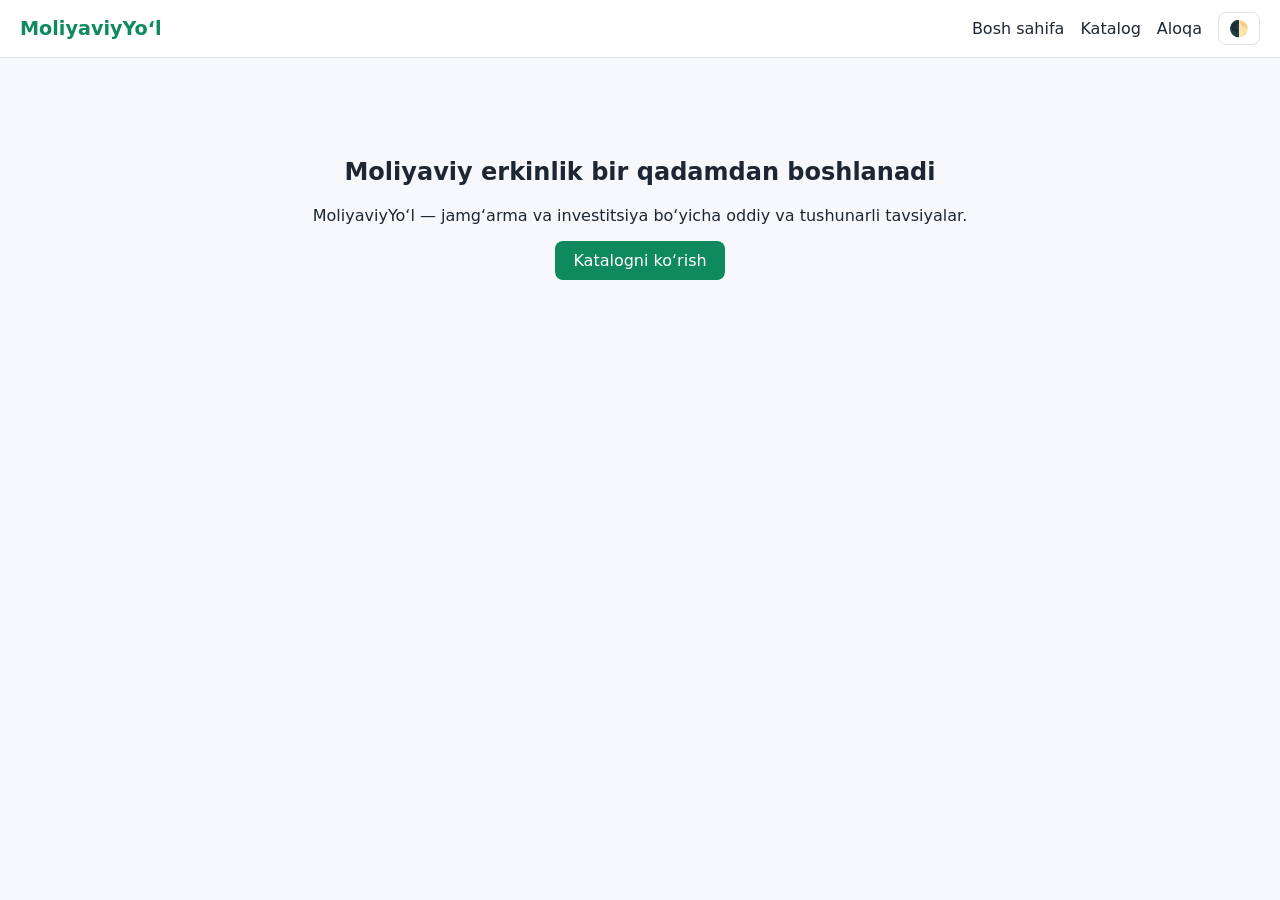
<file: 4-amaliyot/index.html>
<!DOCTYPE html>
<html lang="uz">
<head>
  <meta charset="UTF-8">
  <meta name="viewport" content="width=device-width, initial-scale=1.0">
  <title>MoliyaviyYo‘l — jamg‘arma va investitsiya</title>
  <link rel="stylesheet" href="css/style.css">
</head>
<body>
  <header class="sarlavha">
    <a class="logo" href="index.html">MoliyaviyYo‘l</a>
    <button id="menyu-tugma" class="ikon-tugma" type="button" aria-label="Menyu" aria-expanded="false">☰</button>
    <nav id="menyu">
      <a href="index.html">Bosh sahifa</a>
      <a href="katalog.html">Katalog</a>
      <a href="aloqa.html">Aloqa</a>
      <button id="tema-tugma" class="ikon-tugma" type="button" aria-label="Tungi rejim">🌓</button>
    </nav>
  </header>
  <main class="konteyner-asosiy">
    <section class="qahramon">
      <h1>Moliyaviy erkinlik bir qadamdan boshlanadi</h1>
      <p>MoliyaviyYo‘l — jamg‘arma va investitsiya bo‘yicha oddiy va tushunarli tavsiyalar.</p>
      <a class="tugma" href="katalog.html">Katalogni ko‘rish</a>
    </section>
  </main>
  <script src="js/ui.js"></script>
</body>
</html>
</file>
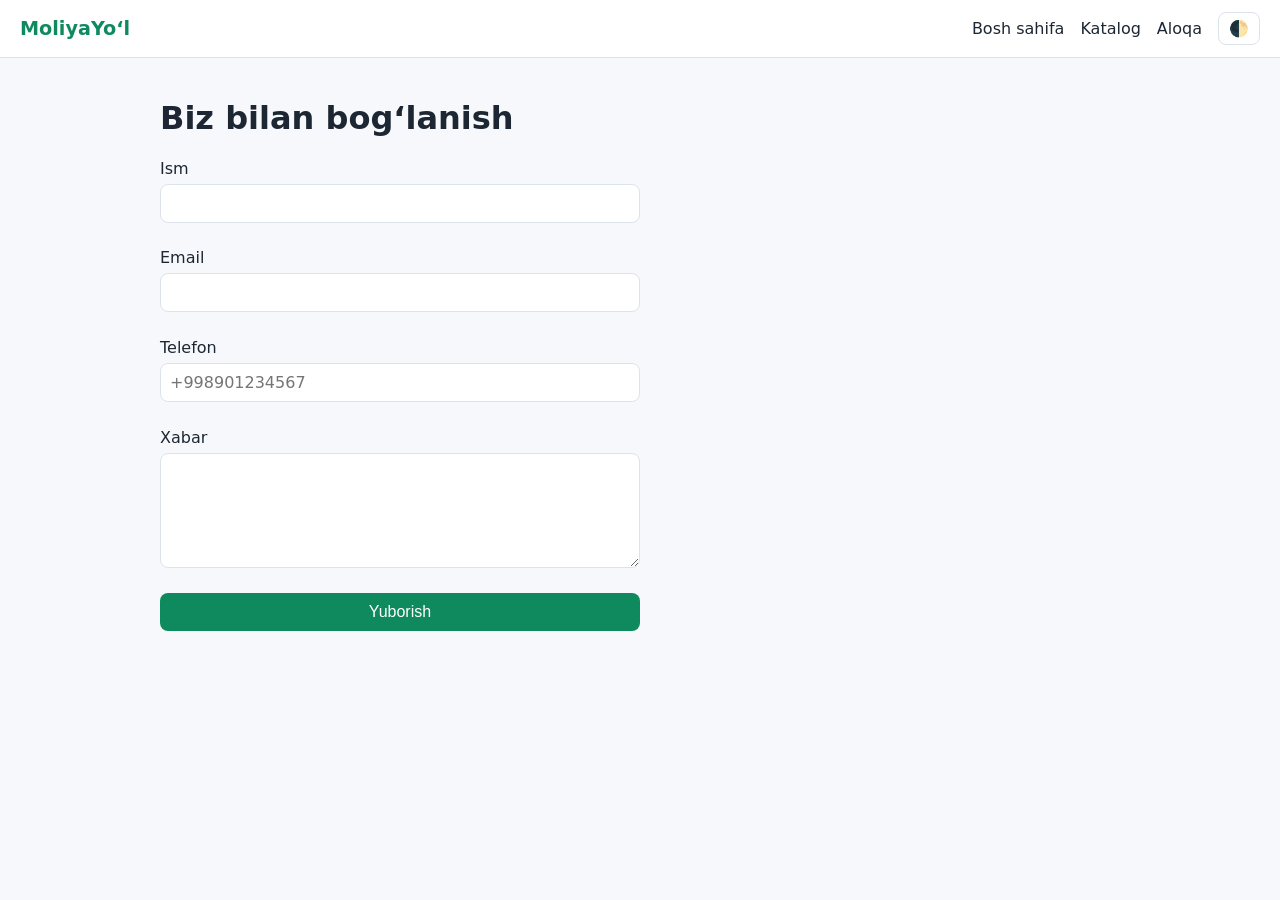
<file: 4-amaliyot/aloqa.html>
<!DOCTYPE html>
<html lang="uz">
<head>
  <meta charset="UTF-8">
  <meta name="viewport" content="width=device-width, initial-scale=1.0">
  <title>Aloqa — MoliyaviyYo‘l</title>
  <link rel="stylesheet" href="css/style.css">
</head>
<body>
  <header class="sarlavha">
    <a class="logo" href="index.html">MoliyaYo‘l</a>
    <button id="menyu-tugma" class="ikon-tugma" type="button" aria-label="Menyu" aria-expanded="false">☰</button>
    <nav id="menyu">
      <a href="index.html">Bosh sahifa</a>
      <a href="katalog.html">Katalog</a>
      <a href="aloqa.html">Aloqa</a>
      <button id="tema-tugma" class="ikon-tugma" type="button" aria-label="Tungi rejim">🌓</button>
    </nav>
  </header>
  <main class="konteyner-asosiy">
    <h1>Biz bilan bog‘lanish</h1>
    <form id="aloqa-forma" novalidate>
      <label for="ism">Ism</label>
      <input id="ism" name="ism" type="text">
      <span class="xato-matn" id="xato-ism"></span>

      <label for="email">Email</label>
      <input id="email" name="email" type="text">
      <span class="xato-matn" id="xato-email"></span>

      <label for="telefon">Telefon</label>
      <input id="telefon" name="telefon" type="text" placeholder="+998901234567">
      <span class="xato-matn" id="xato-telefon"></span>

      <label for="xabar">Xabar</label>
      <textarea id="xabar" name="xabar" rows="5"></textarea>
      <span class="xato-matn" id="xato-xabar"></span>

      <button class="tugma" type="submit">Yuborish</button>
      <p id="muvaffaqiyat" class="muvaffaqiyat"></p>
    </form>
  </main>
  <script src="js/ui.js"></script>
</body>
</html>
</file>
<file: 4-amaliyot/css/style.css>
:root { --fon:#f6f8fb; --karta:#fff; --matn:#1d2733; --asosiy:#0f8a5f; --chiziq:#dde3ea; }
body.tun { --fon:#12171d; --karta:#1c242d; --matn:#e8edf2; --chiziq:#2d3946; }
* { box-sizing: border-box; }
body { margin:0; font-family: system-ui, sans-serif; background:var(--fon); color:var(--matn); }
a { color: inherit; }
.sarlavha { display:flex; justify-content:space-between; align-items:center; padding:12px 20px;
  background:var(--karta); border-bottom:1px solid var(--chiziq); position:relative; }
.logo { font-weight:700; font-size:1.2rem; text-decoration:none; color:var(--asosiy); }
nav { display:flex; gap:16px; align-items:center; }
nav a { text-decoration:none; }
.ikon-tugma { background:none; border:1px solid var(--chiziq); color:var(--matn);
  border-radius:8px; padding:6px 10px; cursor:pointer; font-size:1rem; }
#menyu-tugma { display:none; }
.konteyner-asosiy { max-width:1000px; margin:0 auto; padding:20px; }
.qahramon { text-align:center; padding:60px 0; }
.tugma { display:inline-block; background:var(--asosiy); color:#fff; border:0; border-radius:8px;
  padding:10px 18px; cursor:pointer; text-decoration:none; font-size:1rem; }
.statistika { display:grid; grid-template-columns:repeat(auto-fit,minmax(180px,1fr)); gap:12px; margin-bottom:16px; }
.statistika div { background:var(--karta); border:1px solid var(--chiziq); border-radius:10px; padding:12px; }
.statistika span { display:block; font-size:.85rem; opacity:.7; }
.boshqaruv { display:flex; flex-wrap:wrap; gap:10px; margin-bottom:12px; }
input, select, textarea { padding:9px; border:1px solid var(--chiziq); border-radius:8px;
  background:var(--karta); color:var(--matn); font:inherit; }
.boshqaruv input { flex:1; min-width:200px; }
.kartalar { display:grid; grid-template-columns:repeat(auto-fill,minmax(220px,1fr)); gap:16px; }
.karta { background:var(--karta); border:1px solid var(--chiziq); border-radius:12px; padding:14px; }
.karta img { width:100%; height:120px; object-fit:cover; border-radius:8px; background:var(--chiziq); }
.yashir { visibility:hidden; }
.kat { text-transform:capitalize; opacity:.7; margin:4px 0; }
.narx { font-weight:700; }
.holat.bor { color:#0f8a5f; } .holat.yoq { color:#c0392b; }
.batafsil { background:var(--asosiy); color:#fff; border:0; border-radius:8px; padding:8px 12px; cursor:pointer; }
.modal { position:fixed; inset:0; background:rgba(0,0,0,.55); display:flex; align-items:center; justify-content:center; padding:16px; }
.modal[hidden] { display:none; }
.modal-ichki { background:var(--karta); border-radius:12px; padding:22px; max-width:440px; width:100%; position:relative; }
#modal-yopish { position:absolute; top:10px; right:10px; }
.tegl { display:inline-block; background:var(--chiziq); border-radius:20px; padding:3px 10px; margin:4px 4px 0 0; font-size:.85rem; }
form { display:flex; flex-direction:column; gap:6px; max-width:480px; }
input.xato, textarea.xato { border-color:#c0392b; }
.xato-matn { color:#c0392b; font-size:.85rem; min-height:1em; }
.muvaffaqiyat { color:var(--asosiy); font-weight:600; }
@media (max-width:600px) {
  #menyu-tugma { display:block; }
  nav { display:none; position:absolute; top:100%; left:0; right:0; flex-direction:column;
    background:var(--karta); padding:14px; border-bottom:1px solid var(--chiziq); z-index:5; }
  nav.ochiq { display:flex; }
}
</file>
